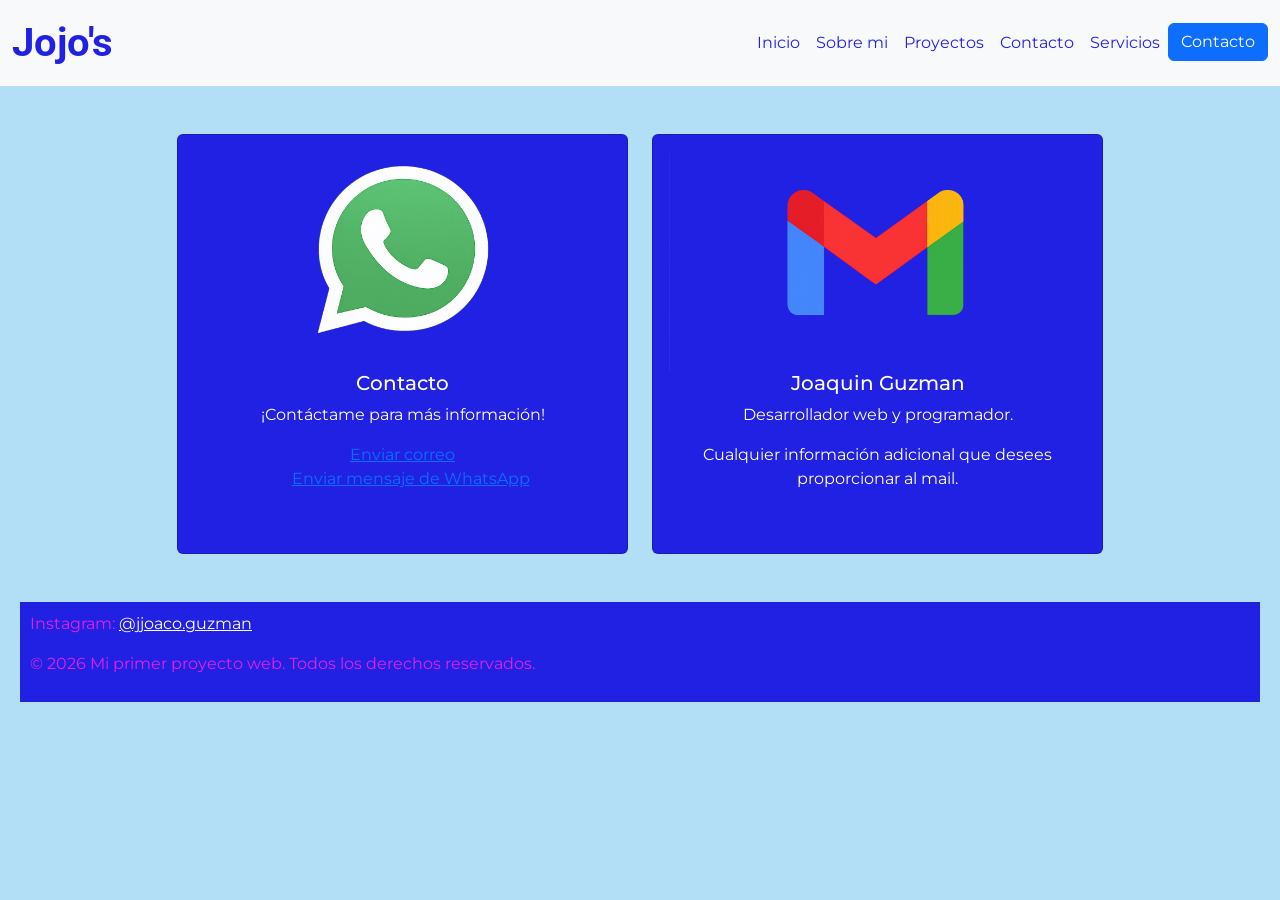
<file: Pages/contacto.html>
<!DOCTYPE html>
<html lang="es">
<head>
    <meta charset="UTF-8">
    <meta name="viewport" content="width=device-width, initial-scale=1.0">
    <title>Contacto</title>
    <link href="https://cdn.jsdelivr.net/npm/bootstrap@5.3.8/dist/css/bootstrap.min.css" rel="stylesheet" integrity="sha384-sRIl4kxILFvY47J16cr9ZwB07vP4J8+LH7qKQnuqkuIAvNWLzeN8tE5YBujZqJLB" crossorigin="anonymous">
    <link rel="stylesheet" href="../assets/styles.css">
</head>
<body>
    <header>
        <nav class="navbar navbar-expand-lg bg-body-tertiary">
            <div class="container-fluid">
            <a class="navbar-brand logo">Jojo's</a>
            <button class="navbar-toggler" type="button" data-bs-toggle="collapse" data-bs-target="#navbarSupportedContent" aria-controls="navbarSupportedContent" aria-expanded="false" aria-label="Toggle navigation">
                <span class="navbar-toggler-icon"></span>
            </button>
            <div class="collapse navbar-collapse justify-content-end" id="navbarSupportedContent">
                <ul class="navbar-nav">
                    <li class="nav-item">
                        <a class="nav-link" href="../index.html">Inicio</a>
                    </li>
                    <li class="nav-item">
                        <a class="nav-link" href="sobre-mi.html">Sobre mi</a>
                    </li>
                    <li class="nav-item">
                        <a class="nav-link" href="proyectos.html">Proyectos</a>
                    </li>
                    <li class="nav-item">
                        <a class="nav-link" href="contacto.html">Contacto</a>
                    </li>
                    <li class="nav-item">
                        <a class="nav-link" href="servicios.html">Servicios</a>
                    </li>
                    <li class="nav-item">
                        <button class="btn btn-primary" type="button" data-bs-toggle="modal"data-bs-target="#contactModal">Contacto</button>
                    </li>
                </ul>
            </div>
            </div>
        </nav>
    </header>

    <main>
        <section class="my-5">
            <div class="container">
                    <div class="row justify-content-center g-4">
                        <div class="col-12 col-md-6 col-lg-5">
                            <div class="card" style="width: 100%; max-width: 520px; height: 420px;">
                                <div class="card-body h-100 d-flex flex-column">
                                    <img
                                    src="../assets/whatsapp.png"
                                    class="card-img-top"
                                    alt="Foto de whatsapp"
                                    style="height: 220px; object-fit: cover;"
                                    />
                                    <h5 class="card-title">Contacto</h5>
                                    <p class="card-text">¡Contáctame para más información!</p>
                                    <a href="mailto:Jojobloguz@gmail.com" class="card-link">
                                    Enviar correo
                                    </a>
                                    <a
                                    href="https://wa.me/5491159932953"
                                    class="card-link"
                                    target="_blank"
                                    rel="noopener"
                                    >
                                    Enviar mensaje de WhatsApp
                                    </a>
                                </div>
                            </div>
                        </div>
                    
  
                        <div class="col-12 col-md-6 col-lg-5">
                            <div class="card" style="width: 100%; max-width: 520px; height: 420px;">
                                <div class="card-body h-100 d-flex flex-column">
                                        <img
                                        src="../assets/gmail.png"
                                        class="card-img-top"
                                        alt="Foto de gmail"
                                        style="height: 220px; object-fit: cover;"
                                        />
                                        <h5 class="card-title">Joaquin Guzman</h5>
                                        <p class="card-text">Desarrollador web y programador.</p>
                                        <p class="card-text">Cualquier información adicional que desees proporcionar al mail.</p>
                                </div>                        
                            </div>
                        </div>
                    </div>    
            </div>
        </section>

        <!--Contacto-->
        <section>
            <div class="modal fade" id="contactModal">
            <div class="modal-dialog">
            <div class="modal-content">

            <div class="modal-header">
            <h5 class="modal-title">Contacto</h5>
            <button type="button" class="btn-close" data-bs-dismiss="modal" aria-label="Cerrar"></button>
            </div>

            <div class="modal-body">
            Completá este formulario:
            <div class="mb-3">
            <label class="form-label">Nombre</label>
            <input type="text" class="form-control">
            </div>
            <div class="mb-3">
            <label class="form-label">Email</label>
            <input type="email" class="form-control">
            </div>
            <div class="mb-3">
            <label class="form-label">Mensaje</label>
            <textarea class="form-control" rows="3"></textarea>
            </div>
            </div>

            <div class="modal-footer">
            <button type="button" class="btn btn-secondary" data-bs-dismiss="modal">Cancelar</button>
            <button type="button" class="btn btn-primary">Enviar</button>
            </div>
            </div>
            </div>
            </div>
        </section>
    </main>

     <footer>
        <p>Instagram: <a class="ig" href="https://www.instagram.com/jjoaco.guzman/" target="_blank">@jjoaco.guzman</a></p>
        <p>&copy; 2026 Mi primer proyecto web. Todos los derechos reservados.</p>
    </footer>

    <script src="https://cdn.jsdelivr.net/npm/bootstrap@5.3.8/dist/js/bootstrap.bundle.min.js" integrity="sha384-FKyoEForCGlyvwx9Hj09JcYn3nv7wiPVlz7YYwJrWVcXK/BmnVDxM+D2scQbITxI" crossorigin="anonymous"></script>
</body>
</html>
</file>
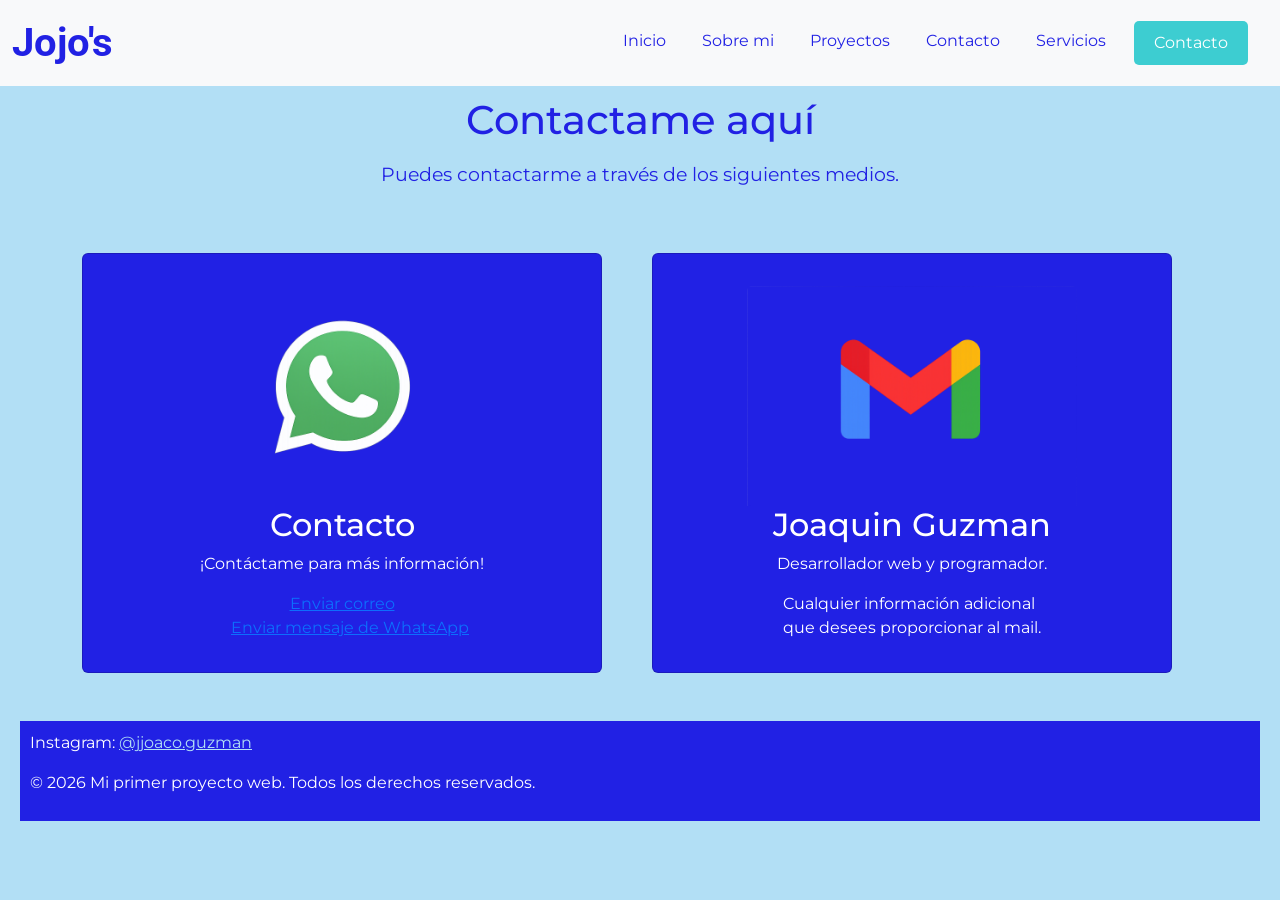
<file: pages/contacto.html>
<!DOCTYPE html>
<html lang="es">

<head>
    <meta charset="UTF-8">
    <meta name="viewport" content="width=device-width, initial-scale=1.0">
    <title>Contacto</title>
    <meta name="description" content="Mi portafolio: habilidades, proyectos y contacto." />
    <meta name="keywords" content="desarrollo web, contacto, email, whatsapp, redes sociales." />
    <!-- Bootstrap -->
    <link href="https://cdn.jsdelivr.net/npm/bootstrap@5.3.8/dist/css/bootstrap.min.css" rel="stylesheet"
        integrity="sha384-sRIl4kxILFvY47J16cr9ZwB07vP4J8+LH7qKQnuqkuIAvNWLzeN8tE5YBujZqJLB" crossorigin="anonymous">
    <!-- Animate.css -->
    <link rel="stylesheet" href="https://cdnjs.cloudflare.com/ajax/libs/animate.css/4.1.1/animate.min.css" />
    <!-- Css -->
    <link rel="stylesheet" href="../css/estilos.css">
</head>

<body>
    <header>
        <nav class="navbar navbar-expand-lg bg-body-tertiary">
            <div class="container-fluid">
                <a class="navbar-brand logo animate__animated animate__bounce">Jojo's</a>
                <button class="navbar-toggler" type="button" data-bs-toggle="collapse"
                    data-bs-target="#navbarSupportedContent" aria-controls="navbarSupportedContent"
                    aria-expanded="false" aria-label="Toggle navigation">
                    <span class="navbar-toggler-icon"></span>
                </button>
                <div class="collapse navbar-collapse justify-content-end" id="navbarSupportedContent">
                    <ul class="navbar-nav">
                        <li class="nav-item">
                            <a class="nav-link" href="../index.html">Inicio</a>
                        </li>
                        <li class="nav-item">
                            <a class="nav-link" href="sobre-mi.html">Sobre mi</a>
                        </li>
                        <li class="nav-item">
                            <a class="nav-link" href="proyectos.html">Proyectos</a>
                        </li>
                        <li class="nav-item">
                            <a class="nav-link" href="contacto.html">Contacto</a>
                        </li>
                        <li class="nav-item">
                            <a class="nav-link" href="servicios.html">Servicios</a>
                        </li>
                        <li class="nav-item">
                            <button class="btn btn-primary contacto-modal" type="button" data-bs-toggle="modal"
                                data-bs-target="#contactModal">Contacto</button>
                        </li>
                    </ul>
                </div>
            </div>
        </nav>
    </header>

    <main>
        <section class="seccion-titulo">
            <h1 class="titulo">Contactame aquí</h1>
            <p class=" texto-descripcion">Puedes contactarme a través de los siguientes medios.</p>
        </section>

        <section class="my-5">
            <div class="container">
                <div class="row justify-content-center g-4">
                    <div class="col-12 col-md-8 col-lg-6">
                        <div class="card" style="width: 100%; max-width: 520px; height: 420px;">
                            <div class="card-body h-100 d-flex flex-column justify-content-center align-items-center">
                                <img src="../assets/whatsapp.png" class="card-img-top" alt="Logo de WhatsApp"
                                    style="height: 220px; object-fit: cover;" />
                                <h2 class="card-title">Contacto</h2>
                                <p class="card-text">¡Contáctame para más información!</p>
                                <a href="mailto:Jojobloguz@gmail.com" class="card-link">
                                    Enviar correo
                                </a>
                                <a href="https://wa.me/5491159932953" class="card-link" target="_blank" rel="noopener">
                                    Enviar mensaje de WhatsApp
                                </a>
                            </div>
                        </div>
                    </div>


                    <div class="col-12 col-md-8 col-lg-6">
                        <div class="card" style="width: 100%; max-width: 520px; height: 420px;">
                            <div class="card-body h-100 d-flex flex-column justify-content-center align-items-center">
                                <img src="../assets/gmail.png" class="card-img-top" alt="Logo de Gmail"
                                    style="height: 220px; object-fit: cover;" />
                                <h2 class="card-title">Joaquin Guzman</h2>
                                <p class="card-text">Desarrollador web y programador.</p>
                                <p class="card-text">Cualquier información adicional <br> que desees proporcionar al mail.
                                </p>
                            </div>
                        </div>
                    </div>
                </div>
            </div>
        </section>

        <!--Contacto-->
        <section>
            <div class="modal fade" id="contactModal">
                <div class="modal-dialog">
                    <div class="modal-content">

                        <div class="modal-header">
                            <h2 class="modal-title">Contacto</h2>
                            <button type="button" class="btn-close" data-bs-dismiss="modal"
                                aria-label="Cerrar"></button>
                        </div>

                        <div class="modal-body">
                            Completá este formulario:
                            <div class="mb-3">
                                <label class="form-label">Nombre</label>
                                <input type="text" class="form-control">
                            </div>
                            <div class="mb-3">
                                <label class="form-label">Email</label>
                                <input type="email" class="form-control">
                            </div>
                            <div class="mb-3">
                                <label class="form-label">Mensaje</label>
                                <textarea class="form-control" rows="3"></textarea>
                            </div>
                        </div>

                        <div class="modal-footer">
                            <button type="button" class="btn btn-secondary boton-cancelar"
                                data-bs-dismiss="modal">Cancelar</button>
                            <button type="button" class="btn btn-primary boton-enviar">Enviar</button>
                        </div>
                    </div>
                </div>
            </div>
        </section>
    </main>

    <footer class="footer">
        <p>Instagram: <a class="ig" href="https://www.instagram.com/jjoaco.guzman/" target="_blank">@jjoaco.guzman</a>
        </p>
        <p>&copy; 2026 Mi primer proyecto web. Todos los derechos reservados.</p>
    </footer>

    <script src="https://cdn.jsdelivr.net/npm/bootstrap@5.3.8/dist/js/bootstrap.bundle.min.js"
        integrity="sha384-FKyoEForCGlyvwx9Hj09JcYn3nv7wiPVlz7YYwJrWVcXK/BmnVDxM+D2scQbITxI"
        crossorigin="anonymous"></script>
</body>

</html>
</file>
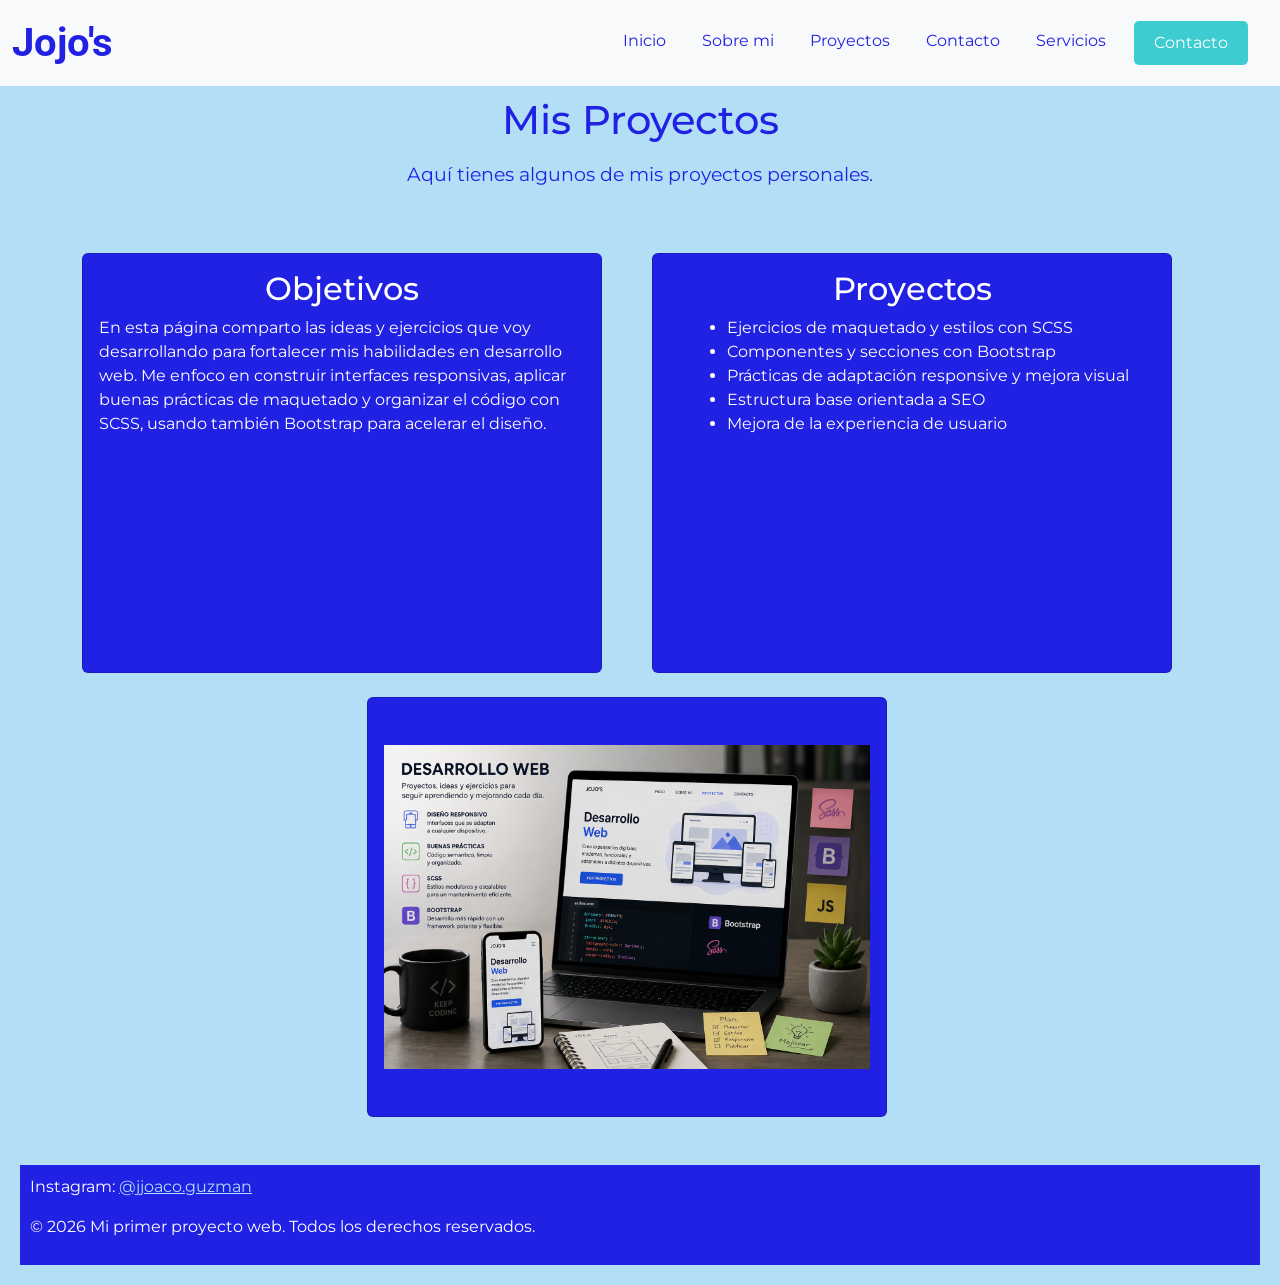
<file: pages/proyectos.html>
<!DOCTYPE html>
<html lang="es">

<head>
    <meta charset="UTF-8">
    <meta name="viewport" content="width=device-width, initial-scale=1.0">
    <title>Proyectos</title>
    <meta name="description" content="Mi portafolio: habilidades, proyectos y contacto." />
    <meta name="keywords" content="desarrollo web, proyectos, objetivos, portfolio, scss, bootstrap, responsive, seo." />
    <!-- Bootstrap -->
    <link href="https://cdn.jsdelivr.net/npm/bootstrap@5.3.8/dist/css/bootstrap.min.css" rel="stylesheet"
        integrity="sha384-sRIl4kxILFvY47J16cr9ZwB07vP4J8+LH7qKQnuqkuIAvNWLzeN8tE5YBujZqJLB" crossorigin="anonymous">
    <!-- Animate.css -->
    <link rel="stylesheet" href="https://cdnjs.cloudflare.com/ajax/libs/animate.css/4.1.1/animate.min.css" />
    <!-- Css -->
    <link rel="stylesheet" href="../css/estilos.css">
</head>

<body>
    <header>
        <nav class="navbar navbar-expand-lg bg-body-tertiary">
            <div class="container-fluid">
                <a class="navbar-brand logo animate__animated animate__bounce">Jojo's</a>
                <button class="navbar-toggler" type="button" data-bs-toggle="collapse"
                    data-bs-target="#navbarSupportedContent" aria-controls="navbarSupportedContent"
                    aria-expanded="false" aria-label="Toggle navigation">
                    <span class="navbar-toggler-icon"></span>
                </button>
                <div class="collapse navbar-collapse justify-content-end" id="navbarSupportedContent">
                    <ul class="navbar-nav">
                        <li class="nav-item">
                            <a class="nav-link" href="../index.html">Inicio</a>
                        </li>
                        <li class="nav-item">
                            <a class="nav-link" href="sobre-mi.html">Sobre mi</a>
                        </li>
                        <li class="nav-item">
                            <a class="nav-link" href="proyectos.html">Proyectos</a>
                        </li>
                        <li class="nav-item">
                            <a class="nav-link" href="contacto.html">Contacto</a>
                        </li>
                        <li class="nav-item">
                            <a class="nav-link" href="servicios.html">Servicios</a>
                        </li>
                        <li class="nav-item">
                            <button class="btn btn-primary contacto-modal" type="button" data-bs-toggle="modal"
                                data-bs-target="#contactModal">Contacto</button>
                        </li>
                    </ul>
                </div>
            </div>
        </nav>
    </header>

    <main>
        <section class="seccion-titulo">
            <h1 class="titulo">Mis Proyectos</h1>
            <p class=" texto-descripcion">Aquí tienes algunos de mis proyectos personales.</p>
        </section>

        <section class="my-5">
            <div class="container">
                <div class="row justify-content-center g-4">
                    <div class="col-12 col-md-8 col-lg-6">
                        <div class="card" style="width: 100%; max-width: 520px; height: 420px;">
                            <div class="card-body h-100 d-flex flex-column justify-content-flex-start align-items-center">
                                <h2 class="card-title">Objetivos</h2>
                                <p class="card-text">En esta página comparto las ideas y ejercicios que voy desarrollando para fortalecer mis habilidades en desarrollo web.
                                    Me enfoco en construir interfaces responsivas, aplicar buenas prácticas de maquetado y organizar el código con SCSS,
                                    usando también Bootstrap para acelerar el diseño.
                                </p>
                            </div>
                        </div>
                    </div>

                    <div class="col-12 col-md-8 col-lg-6">
                        <div class="card" style="width: 100%; max-width: 520px; height: 420px;">
                            <div class="card-body h-100 d-flex flex-column justify-content-flex-start align-items-center">
                                <h2 class="card-title">Proyectos</h2>
                                <ul>
                                    <li>Ejercicios de maquetado y estilos con SCSS</li>
                                    <li>Componentes y secciones con Bootstrap</li>
                                    <li>Prácticas de adaptación responsive y mejora visual</li>
                                    <li>Estructura base orientada a SEO</li>
                                    <li>Mejora de la experiencia de usuario</li>
                                </ul>
                                </p>
                            </div>
                        </div>
                    </div>

                    <div class="col-12 col-md-8 col-lg-6">
                        <div class="card" style="width: 100%; max-width: 520px; height: 420px;">
                            <div class="card-body h-100 d-flex flex-column justify-content-flex-start align-items-center">
                                <img src="../assets/proyectos.png" class="card-img-top" alt="Computadora con código y diseño web"
                                style="height: 500px;object-fit: contain; object-position: center;" />
                            </div>
                        </div>
                    </div>
                </div>
            </div>
        </section>

        <!--Contacto-->
        <section>
            <div class="modal fade" id="contactModal">
                <div class="modal-dialog">
                    <div class="modal-content">

                        <div class="modal-header">
                            <h2 class="modal-title">Contacto</h2>
                            <button type="button" class="btn-close" data-bs-dismiss="modal"
                                aria-label="Cerrar"></button>
                        </div>

                        <div class="modal-body">
                            Completá este formulario:
                            <div class="mb-3">
                                <label class="form-label">Nombre</label>
                                <input type="text" class="form-control">
                            </div>
                            <div class="mb-3">
                                <label class="form-label">Email</label>
                                <input type="email" class="form-control">
                            </div>
                            <div class="mb-3">
                                <label class="form-label">Mensaje</label>
                                <textarea class="form-control" rows="3"></textarea>
                            </div>
                        </div>

                        <div class="modal-footer">
                            <button type="button" class="btn btn-secondary boton-cancelar"
                                data-bs-dismiss="modal">Cancelar</button>
                            <button type="button" class="btn btn-primary boton-enviar">Enviar</button>
                        </div>
                    </div>
                </div>
            </div>
        </section>
    </main>

    <footer class="footer">
        <p>Instagram: <a class="ig" href="https://www.instagram.com/jjoaco.guzman/" target="_blank">@jjoaco.guzman</a>
        </p>
        <p>&copy; 2026 Mi primer proyecto web. Todos los derechos reservados.</p>
    </footer>

    <script src="https://cdn.jsdelivr.net/npm/bootstrap@5.3.8/dist/js/bootstrap.bundle.min.js"
        integrity="sha384-FKyoEForCGlyvwx9Hj09JcYn3nv7wiPVlz7YYwJrWVcXK/BmnVDxM+D2scQbITxI"
        crossorigin="anonymous"></script>
</body>

</html>
</file>
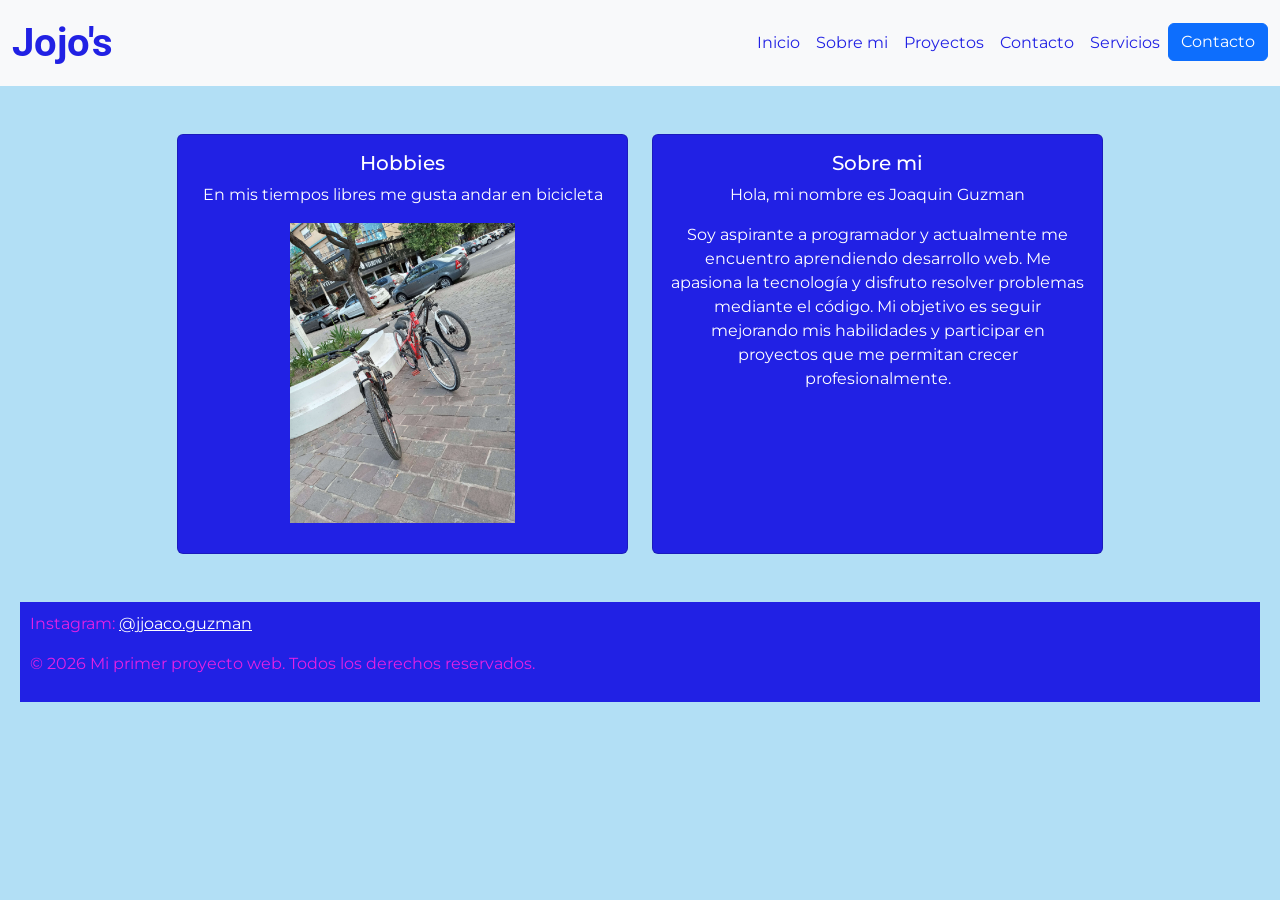
<file: Pages/sobre-mi.html>
<!DOCTYPE html>
<html lang="es">
<head>
    <meta charset="UTF-8">
    <meta name="viewport" content="width=device-width, initial-scale=1.0">
    <title>Sobre mi</title>
    <link href="https://cdn.jsdelivr.net/npm/bootstrap@5.3.8/dist/css/bootstrap.min.css" rel="stylesheet" integrity="sha384-sRIl4kxILFvY47J16cr9ZwB07vP4J8+LH7qKQnuqkuIAvNWLzeN8tE5YBujZqJLB" crossorigin="anonymous">
    <link rel="stylesheet" href="../assets/styles.css">
</head>
<body>
    <header>
        <nav class="navbar navbar-expand-lg bg-body-tertiary">
            <div class="container-fluid">
            <a class="navbar-brand logo">Jojo's</a>
            <button class="navbar-toggler" type="button" data-bs-toggle="collapse" data-bs-target="#navbarSupportedContent" aria-controls="navbarSupportedContent" aria-expanded="false" aria-label="Toggle navigation">
                <span class="navbar-toggler-icon"></span>
            </button>
            <div class="collapse navbar-collapse justify-content-end" id="navbarSupportedContent">
                <ul class="navbar-nav">
                    <li class="nav-item">
                        <a class="nav-link" href="../index.html">Inicio</a>
                    </li>
                    <li class="nav-item">
                        <a class="nav-link" href="sobre-mi.html">Sobre mi</a>
                    </li>
                    <li class="nav-item">
                        <a class="nav-link" href="proyectos.html">Proyectos</a>
                    </li>
                    <li class="nav-item">
                        <a class="nav-link" href="contacto.html">Contacto</a>
                    </li>
                    <li class="nav-item">
                        <a class="nav-link" href="servicios.html">Servicios</a>
                    </li>
                    <li class="nav-item">
                        <button class="btn btn-primary" type="button" data-bs-toggle="modal"data-bs-target="#contactModal">Contacto</button>
                    </li>
                </ul>
            </div>
            </div>
        </nav>
    </header>

    <main>
        <section class="my-5">
            <div class="container">
                    <div class="row justify-content-center g-4">
                        <div class="col-12 col-md-6 col-lg-5">
                            <div class="card" style="width: 100%; max-width: 520px; height: 420px;">
                                <div class="card-body h-100 d-flex flex-column">
                                    <h5 class="card-title">Hobbies</h5>
                                    <p class="card-text">En mis tiempos libres me gusta andar en bicicleta</p>
                                    <img
                                    src="../assets/bicicletas.jpg"
                                    class="card-img-top"
                                    alt="Foto de bicicletas"
                                    style="height: 300px;object-fit: contain; object-position: center;"
                                    />
                                </div>
                            </div>
                        </div>
                    
  
                        <div class="col-12 col-md-6 col-lg-5">
                            <div class="card" style="width: 100%; max-width: 520px; height: 420px;">
                                <div class="card-body h-100 d-flex flex-column">
                                        <h5 class="card-title">Sobre mi</h5>
                                        <p class="card-text">Hola, mi nombre es Joaquin Guzman</p>
                                        <p class="card-text">Soy aspirante a programador y actualmente me encuentro aprendiendo desarrollo web.
                                            Me apasiona la tecnología y disfruto resolver problemas mediante el código. Mi objetivo es seguir mejorando mis habilidades
                                            y participar en proyectos que me permitan crecer profesionalmente.</p>
                                </div>                        
                            </div>
                        </div>
                    </div>    
            </div>
        </section>

        <!--Contacto-->
        <section>
            <div class="modal fade" id="contactModal">
            <div class="modal-dialog">
            <div class="modal-content">

            <div class="modal-header">
            <h5 class="modal-title">Contacto</h5>
            <button type="button" class="btn-close" data-bs-dismiss="modal" aria-label="Cerrar"></button>
            </div>

            <div class="modal-body">
            Completá este formulario:
            <div class="mb-3">
            <label class="form-label">Nombre</label>
            <input type="text" class="form-control">
            </div>
            <div class="mb-3">
            <label class="form-label">Email</label>
            <input type="email" class="form-control">
            </div>
            <div class="mb-3">
            <label class="form-label">Mensaje</label>
            <textarea class="form-control" rows="3"></textarea>
            </div>
            </div>

            <div class="modal-footer">
            <button type="button" class="btn btn-secondary" data-bs-dismiss="modal">Cancelar</button>
            <button type="button" class="btn btn-primary">Enviar</button>
            </div>
            </div>
            </div>
            </div>
        </section>
    </main>

     <footer>
        <p>Instagram: <a class="ig" href="https://www.instagram.com/jjoaco.guzman/" target="_blank">@jjoaco.guzman</a></p>
        <p>&copy; 2026 Mi primer proyecto web. Todos los derechos reservados.</p>
    </footer>

    <script src="https://cdn.jsdelivr.net/npm/bootstrap@5.3.8/dist/js/bootstrap.bundle.min.js" integrity="sha384-FKyoEForCGlyvwx9Hj09JcYn3nv7wiPVlz7YYwJrWVcXK/BmnVDxM+D2scQbITxI" crossorigin="anonymous"></script>
</body>
</html>
</file>
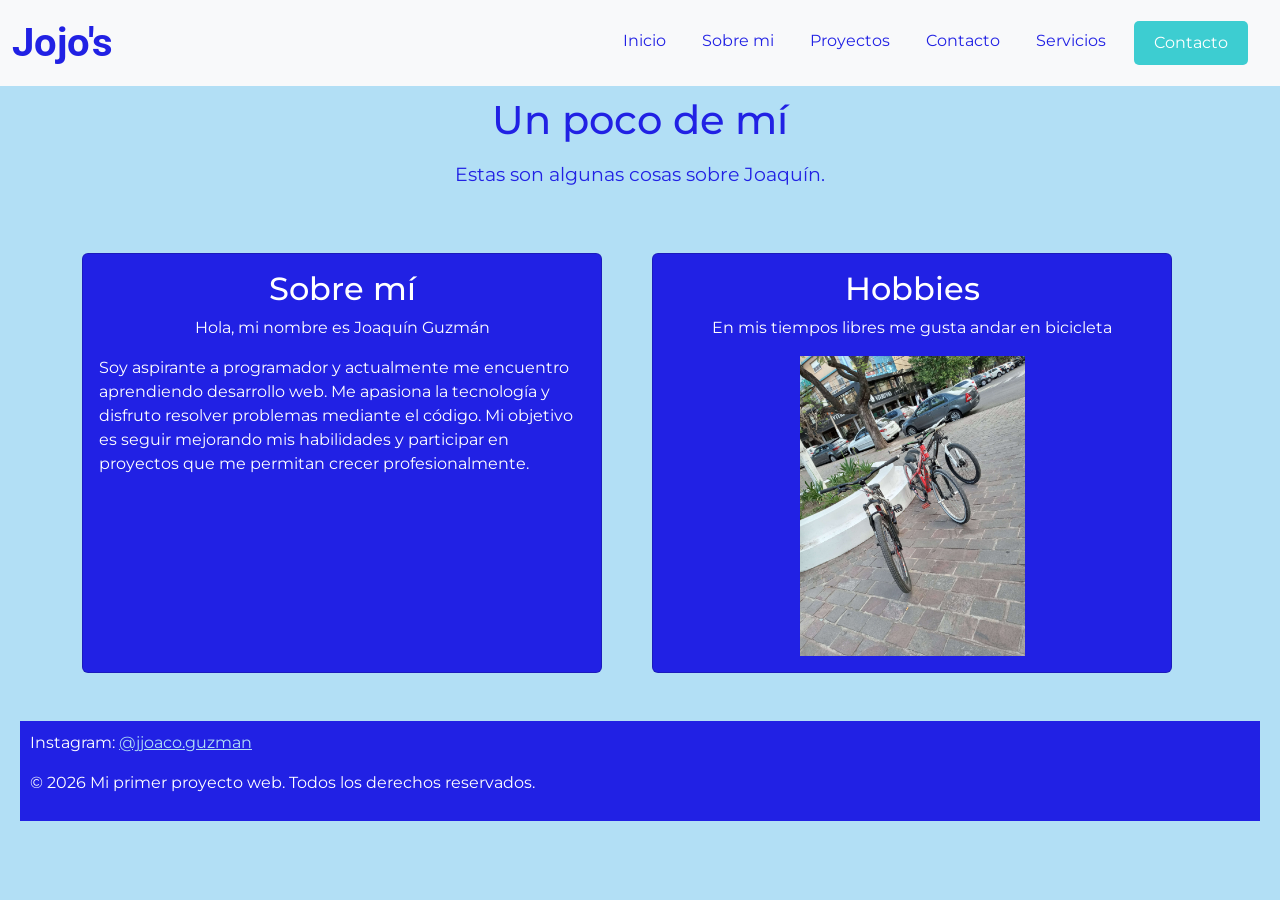
<file: pages/sobre-mi.html>
<!DOCTYPE html>
<html lang="es">

<head>
    <meta charset="UTF-8">
    <meta name="viewport" content="width=device-width, initial-scale=1.0">
    <title>Sobre mi</title>
    <meta name="description" content="Mi portafolio: habilidades, proyectos y contacto." />
    <meta name="keywords" content="desarrollo web, sobre mi, información personal, hobbies, tecnologia, programacion, codigo." />
    <!-- Bootstrap -->
    <link href="https://cdn.jsdelivr.net/npm/bootstrap@5.3.8/dist/css/bootstrap.min.css" rel="stylesheet"
        integrity="sha384-sRIl4kxILFvY47J16cr9ZwB07vP4J8+LH7qKQnuqkuIAvNWLzeN8tE5YBujZqJLB" crossorigin="anonymous">
    <!-- Animate.css -->
    <link rel="stylesheet" href="https://cdnjs.cloudflare.com/ajax/libs/animate.css/4.1.1/animate.min.css" />
    <!-- Css -->
    <link rel="stylesheet" href="../css/estilos.css">
</head>

<body>
    <header>
        <nav class="navbar navbar-expand-lg bg-body-tertiary">
            <div class="container-fluid">
                <a class="navbar-brand logo animate__animated animate__bounce">Jojo's</a>
                <button class="navbar-toggler" type="button" data-bs-toggle="collapse"
                    data-bs-target="#navbarSupportedContent" aria-controls="navbarSupportedContent"
                    aria-expanded="false" aria-label="Toggle navigation">
                    <span class="navbar-toggler-icon"></span>
                </button>
                <div class="collapse navbar-collapse justify-content-end" id="navbarSupportedContent">
                    <ul class="navbar-nav">
                        <li class="nav-item">
                            <a class="nav-link" href="../index.html">Inicio</a>
                        </li>
                        <li class="nav-item">
                            <a class="nav-link" href="sobre-mi.html">Sobre mi</a>
                        </li>
                        <li class="nav-item">
                            <a class="nav-link" href="proyectos.html">Proyectos</a>
                        </li>
                        <li class="nav-item">
                            <a class="nav-link" href="contacto.html">Contacto</a>
                        </li>
                        <li class="nav-item">
                            <a class="nav-link" href="servicios.html">Servicios</a>
                        </li>
                        <li class="nav-item">
                            <button class="btn btn-primary contacto-modal" type="button" data-bs-toggle="modal"
                                data-bs-target="#contactModal">Contacto</button>
                        </li>
                    </ul>
                </div>
            </div>
        </nav>
    </header>

    <main>
        <section class="seccion-titulo">
            <h1 class="titulo">Un poco de mí</h1>
            <p class=" texto-descripcion">Estas son algunas cosas sobre Joaquín.</p>
        </section>

        <section class="my-5">
            <div class="container">
                <div class="row justify-content-center g-4">
                    <div class="col-12 col-md-8 col-lg-6">
                        <div class="card" style="width: 100%; max-width: 520px; height: 420px;">
                            <div class="card-body h-100 d-flex flex-column justify-content-flex-start align-items-center">
                                <h2 class="card-title">Sobre mí</h2>
                                <p class="card-text">Hola, mi nombre es Joaquín Guzmán</p>
                                <p class="card-text">Soy aspirante a programador y actualmente me encuentro aprendiendo
                                    desarrollo web.
                                    Me apasiona la tecnología y disfruto resolver problemas mediante el código. Mi
                                    objetivo es seguir mejorando mis habilidades
                                    y participar en proyectos que me permitan crecer profesionalmente.</p>
                            </div>
                        </div>
                    </div>

                    <div class="col-12 col-md-8 col-lg-6">
                        <div class="card" style="width: 100%; max-width: 520px; height: 420px;">
                            <div class="card-body h-100 d-flex flex-column justify-content-center align-items-center">
                                <h2 class="card-title">Hobbies</h2>
                                <p class="card-text">En mis tiempos libres me gusta andar en bicicleta</p>
                                <img src="../assets/bicicletas.jpg" class="card-img-top" alt="Bicicletas en una plaza"
                                    style="height: 300px;object-fit: contain; object-position: center;" />
                            </div>
                        </div>
                    </div>
                </div>
            </div>
        </section>

        <!--Contacto-->
        <section>
            <div class="modal fade" id="contactModal">
                <div class="modal-dialog">
                    <div class="modal-content">

                        <div class="modal-header">
                            <h2 class="modal-title">Contacto</h2>
                            <button type="button" class="btn-close" data-bs-dismiss="modal"
                                aria-label="Cerrar"></button>
                        </div>

                        <div class="modal-body">
                            Completá este formulario:
                            <div class="mb-3">
                                <label class="form-label">Nombre</label>
                                <input type="text" class="form-control">
                            </div>
                            <div class="mb-3">
                                <label class="form-label">Email</label>
                                <input type="email" class="form-control">
                            </div>
                            <div class="mb-3">
                                <label class="form-label">Mensaje</label>
                                <textarea class="form-control" rows="3"></textarea>
                            </div>
                        </div>

                        <div class="modal-footer">
                            <button type="button" class="btn btn-secondary boton-cancelar"
                                data-bs-dismiss="modal">Cancelar</button>
                            <button type="button" class="btn btn-primary boton-enviar">Enviar</button>
                        </div>
                    </div>
                </div>
            </div>
        </section>
    </main>

    <footer class="footer">
        <p>Instagram: <a class="ig" href="https://www.instagram.com/jjoaco.guzman/" target="_blank">@jjoaco.guzman</a>
        </p>
        <p>&copy; 2026 Mi primer proyecto web. Todos los derechos reservados.</p>
    </footer>

    <script src="https://cdn.jsdelivr.net/npm/bootstrap@5.3.8/dist/js/bootstrap.bundle.min.js"
        integrity="sha384-FKyoEForCGlyvwx9Hj09JcYn3nv7wiPVlz7YYwJrWVcXK/BmnVDxM+D2scQbITxI"
        crossorigin="anonymous"></script>
</body>

</html>
</file>
<file: assets/styles.css>
/* Estilos para la página de inicio */
@import url('https://fonts.googleapis.com/css2?family=Inter:ital,opsz,wght@0,14..32,100..900;1,14..32,100..900&family=Montserrat:ital,wght@0,100..900;1,100..900&display=swap');
 /*font-family: "Montserrat", sans-serif;*/
 @import url('https://fonts.googleapis.com/css2?family=Roboto:ital,wght@0,100..900;1,100..900&display=swap');
 /*font-family: "Roboto", sans-serif;*/

*{
    padding: 0;
    margin: 0;
    box-sizing: border-box;
}

 :root {
    font-family: "Montserrat", sans-serif;
    --primary-color: hsl(200, 77%, 83%);
    --secondary-color: hsl(240, 78%, 51%);
    --accent-color: hsl(300, 78%, 51%);
    --title-size: clamp(1.5rem, 5vw, 2.5rem)
 }

 body{ /* Estilos para el cuerpo de la página */
    margin: 0;
    font-family: "Montserrat", sans-serif;
     background-color:var(--primary-color);

 }

.nav-link{
    color: var(--secondary-color);
}

.logo{ /* Estilos para el título principal */
    color: var(--secondary-color);
    font-family: "Roboto", sans-serif;
    font-size: 2.5rem;
    font-weight: 700;
}

#galeriaCarousel{
    margin: 20px;
}

#galeriaCarousel img {
    width: 100%;
    height: 100%;
    object-fit: cover;
}

    
.card{ /* Estilos para las secciones*/
    color: white;
    background-color: var(--secondary-color);
    display:flex;
    justify-content:center;
    text-align: center;

}

.articulo{
    text-align: center;
}


footer{ /* Estilos para el pie de página */
    margin: 20px;
    background-color: var(--secondary-color);
    padding: 10px;
    color: var(--accent-color);
}

.ig{
    color:white
}

.lista-item{
    list-style: none;
}

.item{
    text-decoration: none;
}

@media (min-width: 768px){
    main{
    grid-template-columns: repeat(2,1fr);
    grid-template-areas: 
        "bienvenida descripcion"
        "habilidades imagen";
    }
}

@media (min-width: 1024px){
    main{
    grid-template-columns: repeat(4,1fr);
    grid-template-areas: 
        "bienvenida"
        "descripcion habilidades"
        "imagen";
    }
}
</file>
<file: css/estilos.css>
@charset "UTF-8";
/* Estilos para la página de inicio */
@import url("https://fonts.googleapis.com/css2?family=Inter:ital,opsz,wght@0,14..32,100..900;1,14..32,100..900&family=Montserrat:ital,wght@0,100..900;1,100..900&display=swap");
/*font-family: "Montserrat", sans-serif;*/
@import url("https://fonts.googleapis.com/css2?family=Roboto:ital,wght@0,100..900;1,100..900&display=swap");
* {
  padding: 0;
  margin: 0;
  box-sizing: border-box;
}

body { /* Estilos para el cuerpo de la página */
  margin: 0;
  font-family: "Montserrat", sans-serif;
  background-color: hsl(200, 77%, 83%);
}

/*font-family: "Roboto", sans-serif;*/
.header {
  position: sticky;
  top: 0;
  z-index: 1000;
}

.footer { /* Estilos para el pie de página */
  margin: 20px;
  background-color: hsl(240, 78%, 51%);
  padding: 10px;
  color: white;
}
.footer .ig {
  color: hsl(200, 77%, 83%);
}
.footer .ig:hover {
  color: hsl(182, 62%, 53%);
}

.logo {
  color: hsl(240, 78%, 51%);
  font-family: "Roboto", sans-serif;
  font-size: 2.5rem;
  font-weight: 700;
}

.nav-item {
  margin-right: 20px;
}
.nav-link {
  color: hsl(240, 78%, 51%);
}

.seccion-titulo {
  display: flex;
  justify-content: center;
  align-items: center;
  flex-direction: column;
  margin-top: 10px;
  margin-bottom: 10px;
}
.seccion-titulo .titulo {
  font-size: 2.5rem;
  color: hsl(240, 78%, 51%);
  margin-bottom: 1rem;
}
.seccion-titulo .texto-descripcion {
  color: hsl(240, 78%, 51%);
  font-size: 1.2rem;
}

.contacto-modal {
  background-color: hsl(182, 62%, 53%);
  color: white;
  border: none;
  padding: 10px 20px;
  text-decoration: none;
  font-size: 1rem;
  border-radius: 5px;
  transition: background-color 0.3s ease;
}
.contacto-modal:hover {
  background-color: hsl(182, 62%, 43%);
}

.boton-cancelar {
  background-color: hsl(240, 78%, 51%);
  color: white;
  border: none;
  padding: 10px 20px;
  text-decoration: none;
  font-size: 1rem;
  border-radius: 5px;
  transition: background-color 0.3s ease;
}
.boton-cancelar:hover {
  background-color: hsl(240, 78%, 41%);
}

.boton-enviar {
  background-color: hsl(182, 62%, 53%);
  color: white;
  border: none;
  padding: 10px 20px;
  text-decoration: none;
  font-size: 1rem;
  border-radius: 5px;
  transition: background-color 0.3s ease;
}
.boton-enviar:hover {
  background-color: hsl(182, 62%, 43%);
}

.card { /* Estilos para las secciones*/
  display: flex;
  justify-content: center;
  align-items: center;
  color: white;
  background-color: hsl(240, 78%, 51%);
  transform: translateY(0) scale(1) rotate(0deg);
  transition: transform 300ms ease, box-shadow 300ms ease;
  will-change: transform;
  animation: card-pop 600ms ease;
}
.card:hover {
  transform: translateY(-6px) scale(1.03) rotate(-1deg);
  box-shadow: 0 12px 30px rgba(0, 0, 0, 0.15);
}

@keyframes card-pop {
  from {
    opacity: 0;
    transform: translateY(18px) scale(0.96);
  }
  to {
    opacity: 1;
    transform: translateY(0) scale(1);
  }
}
.container-carousel {
  margin: 20px;
}
.container-carousel img {
  width: 100%;
  height: 100%;
  object-fit: cover;
}

/*# sourceMappingURL=estilos.css.map */
</file>
